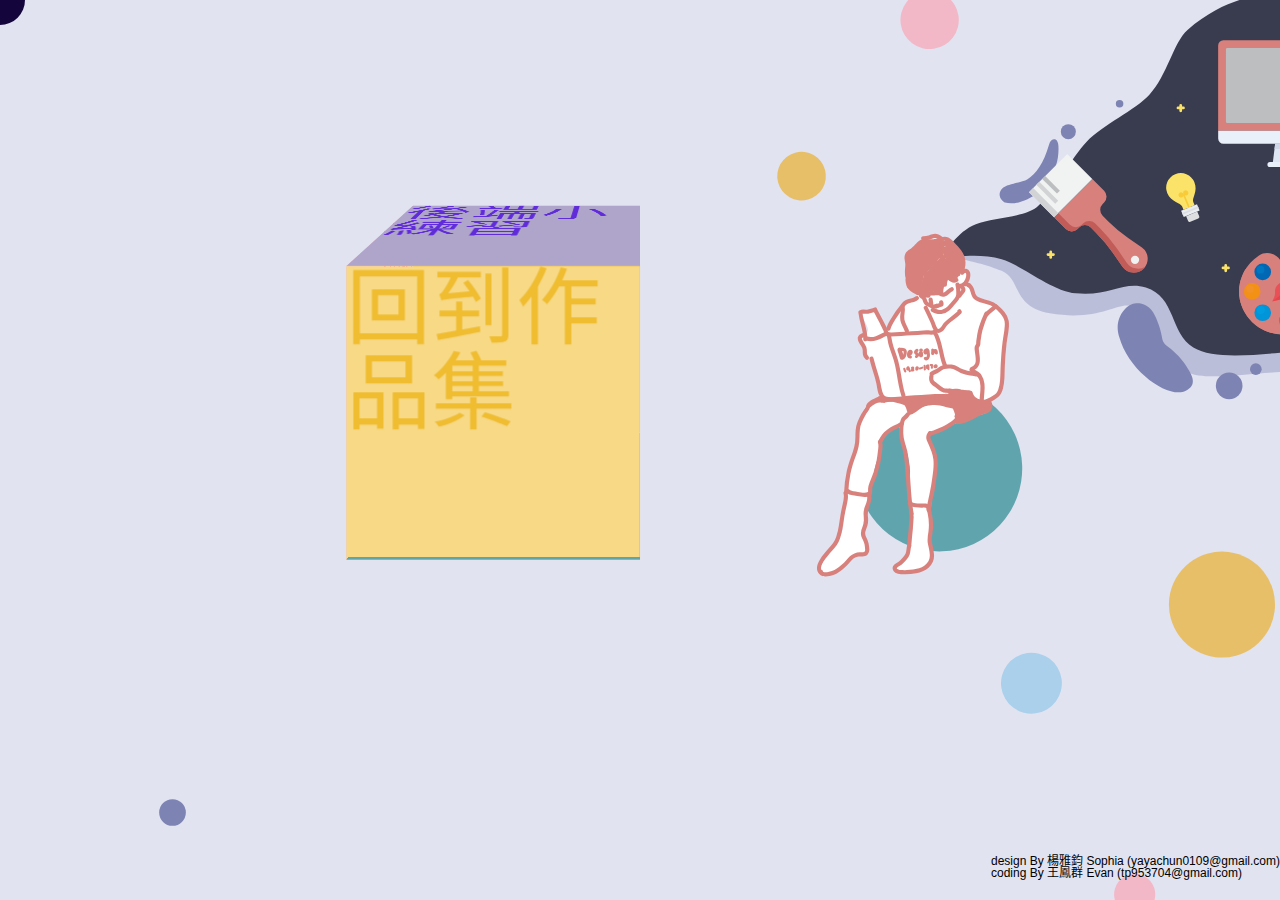
<file: index.html>
<!DOCTYPE html>
<html lang="zh-TW">

<head>
    <meta charset="UTF-8">
    <meta name="viewport" content="width=device-width, initial-scale=1.0">
    <meta http-equiv="X-UA-Compatible" content="ie=edge">
    <title>A</title>
    <link rel="shortcut icon" href="./images/favicon-20200108031730244.ico" type="image/x-icon">
    <!-- <link rel="stylesheet" href="../css/all.css"> -->
    <link rel="stylesheet" href="./css/all.css">

    <link rel="stylesheet" href="./css/only-myIndex.css">
</head>

<body>
    <div class="BG">
        <div class="container">
            <div class="Tbox">
                <div class="cube">
                    <!-- 黃 -->
                    <div class="font side magicpen_hover">
                        <div style="font-size: 5rem; color: #f0bd30;"><a href="https://evan-sophia.web.app/Evan/index"><span></span></a>回到作品集</div>
                        <!-- <img src="../pic_06/icon-02.svg"></img> -->
                    </div>
                    <!-- 粉 -->
                    <div class="right side magicpen_hover">
                        <div style="font-size: 5rem; color: #ec5a81;"><a href="https://evan-sophia.firebaseapp.com/Evan/chat"><span></span></a>關於 <br> 王鳳群</div>
                    </div>
                    <!-- 藍 -->
                    <div class="left side">
                        <div style="font-size: 5rem; color: #259cf1;"><a href="https://evan-sophia.firebaseapp.com/Evan/chat"><span></span></a>工作經歷</div>
                    </div>
                    <!-- 紫 -->
                    <div class="top side" style="font-size: 5rem; color: #602cda;"><a href="https://evan-sophia.firebaseapp.com/Evan/Profio/B&GCoding"><span></span></a>後端小練習</div>
                    <!-- 綠 -->
                    <div class="bottom side">
                        <div style="font-size: 4rem; color: #026269;"><a href="https://evan-sophia.firebaseapp.com/Evan/Profio/B&GCoding"><span></span></a>Mechine Learn小練習</div>
                    </div>
                    <div class="back side"><a href="./index.html"><span></span></a></div>
                </div>
            </div>   
                
        </div>
        <span class="sm-text">
            design By 楊雅鈞 Sophia (yayachun0109@gmail.com) <br>
            coding By 王鳳群 Evan (tp953704@gmail.com)
        </span> 
        <div class="magicpen">
    
        </div>
        
    </div>
    <script src="./vendor/jQuery/3.4.0/jquery-3.4.0.min.js"></script>
    <script src="./vendor/bootstrap/4.3.1/js/bootstrap.bundle.min.js"></script>
    <script src="./js/EWYC.js"></script>
</body>

</html>
</file>
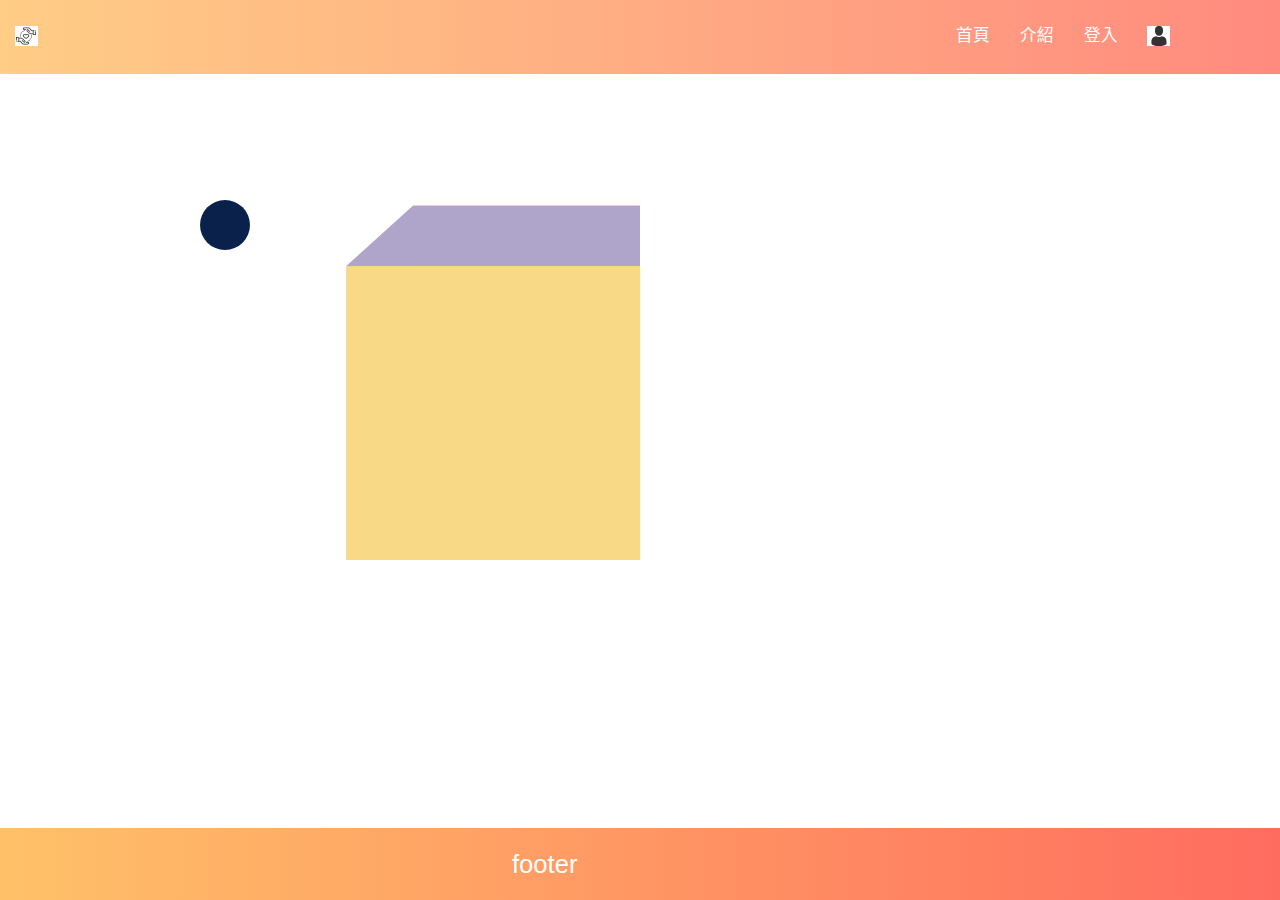
<file: html/index.html>
<!DOCTYPE html>
<html lang="zh-TW">

<head>
    <meta charset="UTF-8">
    <meta name="viewport" content="width=device-width, initial-scale=1.0">
    <meta http-equiv="X-UA-Compatible" content="ie=edge">
    <title>A</title>
    <link rel="shortcut icon" href="./../images/favicon-20200108031730244.ico" type="image/x-icon">
    <link rel="stylesheet" href="../css/all.css">
    <link rel="stylesheet" href="../css/only-index.css">
</head>

<body>
    <div class="navigation">
        <ul class="navigation_list">
            <li class="navigation_title sm-title-text"><span class="icon icon_primary"></span></li>
            <li class="navigation_burger sm-title-text"><span class="icon icon_menu list_burger"></span></li>
            <li class="navigation_item sm-title-text">首頁</li>
            <li class="navigation_item sm-title-text">介紹</li>
            <li class="navigation_item sm-title-text">登入</li>
            <li class="navigation_icon sm-title-text"><span class="icon icon_user"></span></li>
        </ul>
    </div>
    <div class="slidebar_menu_box displayNone">
        <div class="slidebar_header">
            <div class="icon icon_close slidebar_header_item_close"></div>
            <div class="slidebar_header_item"><span class="slidebar_header_item_context">HelloXXX</span></div>
        </div>
        <ul class="slidebar_list">
            <li class="slidebar_item">項目1</li>
            <li class="slidebar_item">項目2</li>
            <li class="slidebar_item">項目3</li>
            <li class="slidebar_item">項目1</li>
            <li class="slidebar_item">項目2</li>
            <li class="slidebar_item">項目3</li>
        </ul>
    </div>
    <div class="container">
        <div class="Tbox">
            <div class="cube">
                <div class="font side magicpen_hover">
                    <div></div>
                </div>
                <div class="right side magicpen_hover"></div>
                <div class="left side"></div>
                <div class="top side"></div>
                <div class="bottom side"></div>
                <div class="back side"></div>
            </div>
        </div>
    </div>
    <div class="magicpen">

    </div>
    <div class="LP"></div>

    <div class="footer magicpen_hover">
        <div class="title-text footer_text magicpen_hover">footer</div>
    </div>


    <script src="../vendor/jQuery/3.4.0/jquery-3.4.0.min.js"></script>
    <script src="../vendor/bootstrap/4.3.1/js/bootstrap.bundle.min.js"></script>
    <script src="../js/EWYC.js"></script>
</body>

</html>
</file>
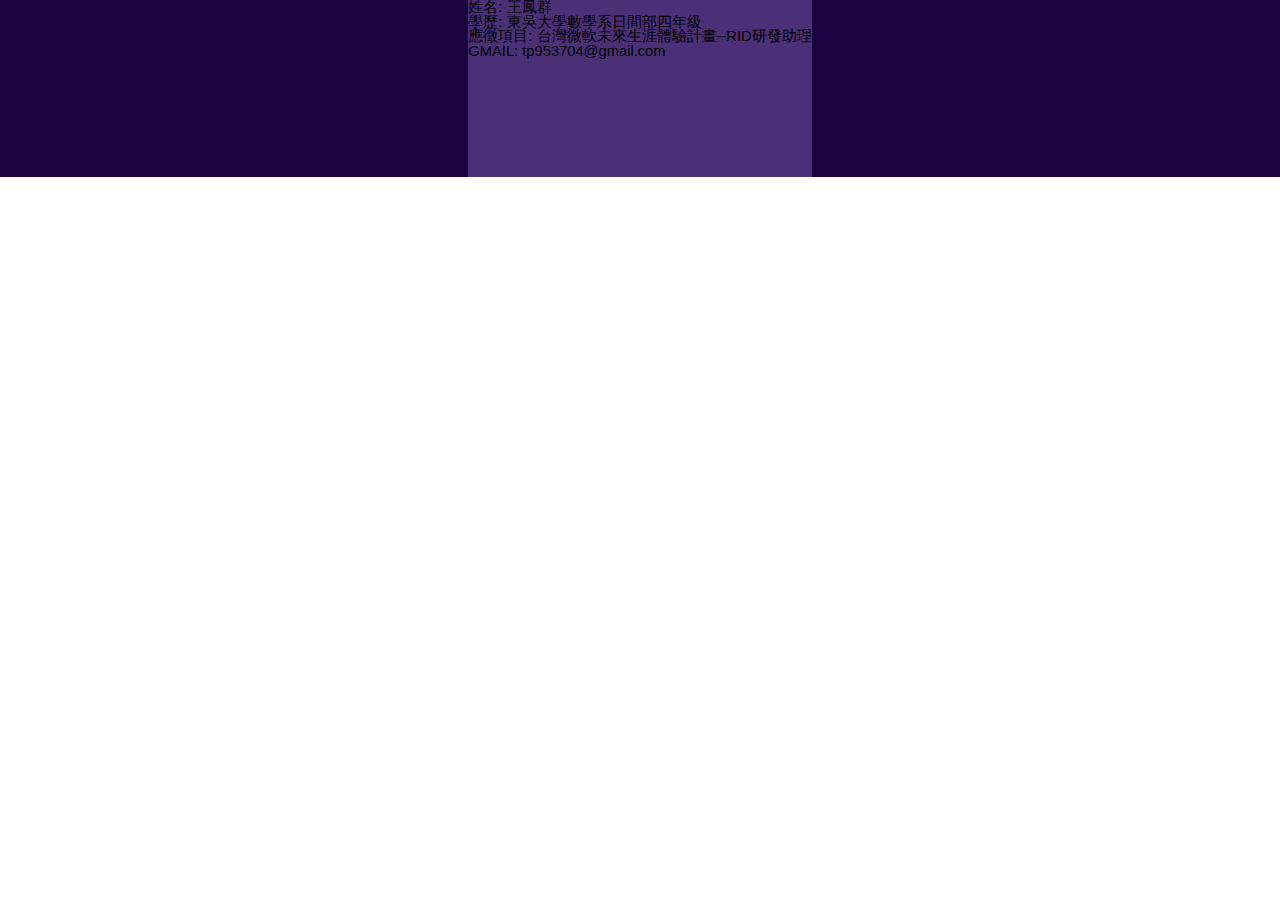
<file: ProjectIntro.html>
<!DOCTYPE html>
<html lang="en">
<head>
    <meta charset="UTF-8">
    <meta name="viewport" content="width=device-width, initial-scale=1.0">
    <title>Document</title>
    <link rel="stylesheet" href="./css/all.css">
    <link rel="stylesheet" href="./css/projectIntro.css">
</head>
<body>
    <div class="Background">
        <div class="Info">
            <div class="Info_introduce">
                <div class="introduce">
                    <span class="introduce_key">姓名:</span>
                    <span class="introduce_content">王鳳群</span>
                </div>
                <div class="introduce">
                    <span class="introduce_key">學歷:</span>
                    <span class="introduce_content">東吳大學數學系日間部四年級</span>
                </div>
                <div class="introduce">
                    <span class="introduce_key">應徵項目:</span>
                    <span class="introduce_content">台灣微軟未來生涯體驗計畫--RID研發助理</span>
                </div>
                <div class="introduce">
                    <span class="introduce_key">GMAIL:</span>
                    <span class="introduce_content">tp953704@gmail.com</span>
                </div>            
            </div>
        </div>
    </div>
</body>
</html>
</file>
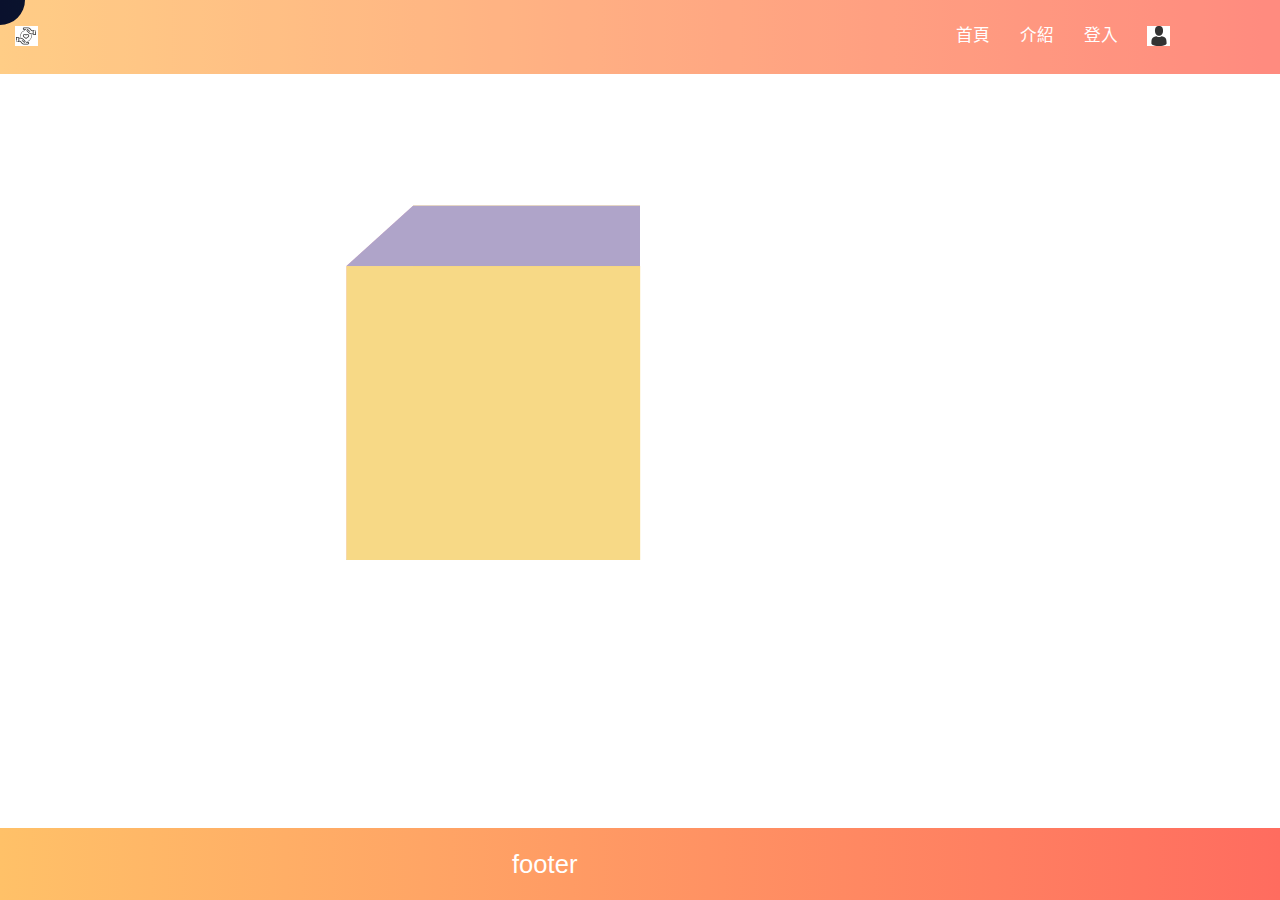
<file: html/box.html>
<!DOCTYPE html>
<html lang="zh-TW">
<head>
    <meta charset="UTF-8">
    <meta name="viewport" content="width=device-width, initial-scale=1.0">
    <meta http-equiv="X-UA-Compatible" content="ie=edge">
    <title>A</title>
    <link rel="shortcut icon" href="./../images/favicon-20200108031730244.ico" type="image/x-icon">
    <link rel="stylesheet" href="../css/all.css">
    <link rel="stylesheet" href="../css/only-index.css">
</head>
<body>
    <div class="navigation">
        <ul class="navigation_list">
            <li class="navigation_title sm-title-text"><span class="icon icon_primary"></span></li>
            <li class="navigation_burger sm-title-text"><span class="icon icon_menu list_burger"></span></li>
            <li class="navigation_item sm-title-text">首頁</li>
            <li class="navigation_item sm-title-text">介紹</li>
            <li class="navigation_item sm-title-text">登入</li>
            <li class="navigation_icon sm-title-text"><span class="icon icon_user"></span></li>
        </ul>
    </div>
    <div class="slidebar_menu_box displayNone">
        <div class="slidebar_header">
            <div class="icon icon_close slidebar_header_item_close"></div>
            <div class="slidebar_header_item"><span class="slidebar_header_item_context">HelloXXX</span></div>
        </div>
        <ul class="slidebar_list">
            <li class="slidebar_item">項目1</li>
            <li class="slidebar_item">項目2</li>
            <li class="slidebar_item">項目3</li>
            <li class="slidebar_item">項目1</li>
            <li class="slidebar_item">項目2</li>
            <li class="slidebar_item">項目3</li>
        </ul>
    </div>
    <div class="container">
        <div class="Tbox">
            <div class="cube">
                <div class="font side magicpen_hover">
                    <div></div>
                </div>
                <div class="right side magicpen_hover"></div>
                <div class="left side"></div>
                <div class="top side"></div>
                <div class="bottom side"></div>
                <div class="back side"></div>
            </div>
        </div>        
    </div>
    <div class="magicpen">

    </div>
    
    <div class="footer magicpen_hover">
        <div class="title-text footer_text magicpen_hover">footer</div>
    </div>
        

    <script src="../vendor/jQuery/3.4.0/jquery-3.4.0.min.js"></script>
    <script src="../vendor/bootstrap/4.3.1/js/bootstrap.bundle.min.js"></script>
    <script src="../js/EWYC.js"></script>
    <script src="../js/box.js"></script>
</body>
</html>
</file>
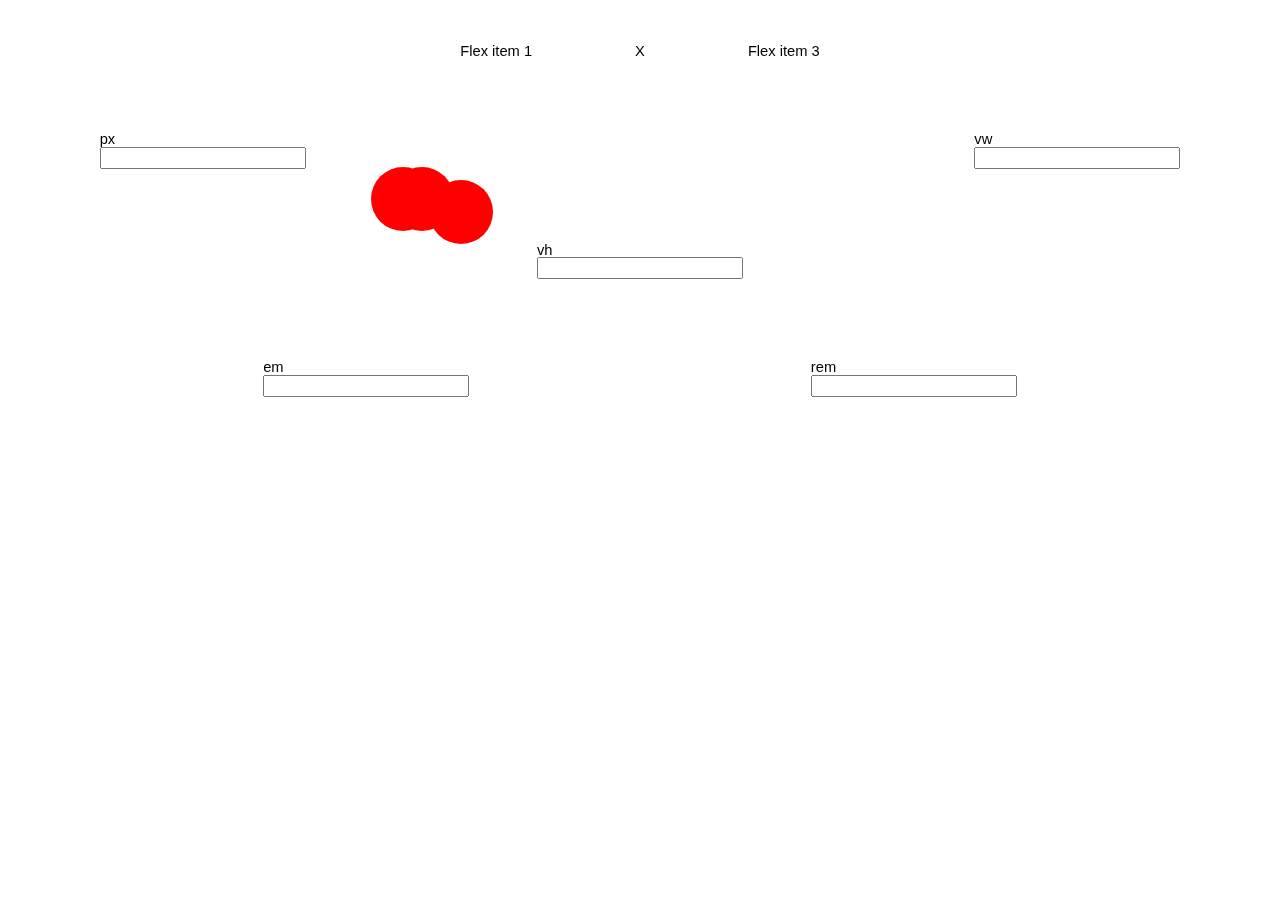
<file: html/front_tool.html>
<!DOCTYPE html>
<html lang="zh-TW">

<head>
    <meta charset="UTF-8">
    <meta name="viewport" content="width=device-width, initial-scale=1.0">
    <meta http-equiv="X-UA-Compatible" content="ie=edge">
    <title>StyleByBroostrap</title>
    <link rel="shortcut icon" href="./../images/favicon-20200108031730244.ico" type="image/x-icon">
    <link rel="stylesheet" href="../vendor//bootstrap/4.3.1/css/bootstrap.min.css">
    <link rel="stylesheet" href="../css/all.css">
    <link rel="stylesheet" href="../css/only-front_tool.css">
</head>

<body>
    <div class="container">
        <div class="d-flex flex-column bd-highlight mb-3 align-items-stretch">
            <div class="my-3 p-2 bd-highlight">
                <div class="d-flex flex-row bd-highlight m-3 justify-content-center">
                    <div class="p-2 mx-5 bd-highlight pageWidth">Flex item 1</div>
                    <div class="p-2 mx-5 bd-highlight">X</div>
                    <div class="p-2 mx-5 bd-highlight pageHeight">Flex item 3</div>
                </div>
            </div>
            <div class="my-3 p-2 bd-highlight">
                <div class="d-flex flex-row bd-highlight mb-3 justify-content-between">
                    <div class="p-2 bd-highlight">
                        <div class="px">
                            <div>px</div>
                            <input type="text" name="px" id="px">
                        </div>
                    </div>

                    <div class="p-2 bd-highlight">
                        <div class="vw">
                            <div>vw</div>
                            <input type="text" name="vw" id="vw">
                        </div>
                    </div>
                </div>
            </div>
            <div class="my-3 p-2 bd-highlight">
                <div class="d-flex flex-row bd-highlight mb-3 justify-content-around">
                    <div class="p-2 bd-highlight">
                        <div class="vh">
                            <div>vh</div>
                            <input type="text" name="vh" id="vh">
                        </div>
                    </div>
                </div>
            </div>
            <div class="my-4 p-2 bd-highlight">
                <div class="d-flex flex-row bd-highlight mb-3 justify-content-around align-items-center ">
                    <div class="p-2 bd-highlight">
                        <div class="em">
                            <div>em</div>
                            <input type="text" name="em" id="em">
                        </div>
                    </div>
                    <div class="p-2 bd-highlight">
                        <div class="rem">
                            <div>rem</div>
                            <input type="text" name="rem" id="rem">
                        </div>
                    </div>
                </div>
            </div>
            <div id="dragon"></div>
            <!-- <div
                style="background-color: red; width: 2vw; height: 2vw; border-radius: 20px; position: fixed; top:30vw; left:29vw;">
            </div> -->
        </div>
    </div>




    <script src="../vendor/jQuery/3.4.0/jquery-3.4.0.min.js"></script>
    <script src="../js/EWYC.js"></script>
    <script src="../js/tool.js"></script>
</body>

</html>
</file>
<file: css/all.css>
.title-text {
  line-height: 2vw;
  font-size: 2vw;
}

.sm-title-text {
  font-size: 1.3vw;
}

.bg-text {
  font-size: 3vw;
}

html, body, div, span, applet, object, iframe,
h1, h2, h3, h4, h5, h6, p, blockquote, pre,
a, abbr, acronym, address, big, cite, code,
del, dfn, em, font, img, ins, kbd, q, s, samp,
small, strike, strong, sub, sup, tt, var,
dl, dt, dd, ol, ul, li,
fieldset, form, label, legend,
table, caption, tbody, tfoot, thead, tr, th, td {
  margin: 0;
  padding: 0;
  border: 0;
  outline: 0;
  font-weight: inherit;
  font-style: inherit;
  font-size: 100%;
  font-family: -apple-system-font, arial,"Microsoft JhengHei";
  vertical-align: baseline;
}

/* remember to define focus styles! */
:focus {
  outline: 0;
}

body {
  line-height: 1;
  color: black;
  background: white;
}

ol, ul {
  list-style: none;
}

/* tables still need 'cellspacing="0"' in the markup */
table {
  border-collapse: separate;
  border-spacing: 0;
}

caption, th, td {
  text-align: left;
  font-weight: normal;
}

blockquote:before, blockquote:after,
q:before, q:after {
  content: "";
}

blockquote, q {
  quotes: "" "";
}

.icon_primary {
  background-image: url(../../images/care.svg);
  background-color: white;
}

.icon_user {
  background-image: url(../../images/man-user.svg);
  background-color: white;
}

.icon_menu {
  background-image: url(../../images/menu_icon.svg);
}

.icon_home {
  background-image: url(../../images/house.svg);
}

.icon_close {
  background-image: url(../../images/close.svg);
}

.icon {
  text-indent: 100%;
  display: inline-block;
  vertical-align: middle;
  font-size: 0;
  background-repeat: no-repeat;
  background-position: center;
  background-size: contain;
  margin-top: -.1rem;
  margin-right: .372rem;
  width: 1.563rem;
  height: 1.363rem;
  color: white;
}

.footer {
  display: block;
  position: fixed;
  top: 92vh;
  height: 8vh;
  width: 100vw;
  background: -webkit-gradient(linear, left top, right top, from(#ffc168), to(#ff6c5f));
  background: linear-gradient(to right, #ffc168 0%, #ff6c5f 100%);
}

.footer .footer_text {
  position: absolute;
  left: 40vw;
  color: white;
  line-height: 8vh;
}

.navigation {
  position: fixed;
  width: 100vw;
  display: block;
  background-color: #ff6c5f;
  z-index: 1002;
  opacity: 0.8;
  padding: 15px;
}

.navigation .navigation_list {
  color: white;
}

.navigation .navigation_list .navigation_burger {
  display: inline;
  padding-right: 45vw;
}

@media (min-width: 576px) {
  .navigation .navigation_list .navigation_burger {
    display: none;
  }
}

@media (min-width: 768px) {
  .navigation .navigation_list .navigation_burger {
    padding-right: 60vw;
  }
}

@media (min-width: 992px) {
  .navigation .navigation_list .navigation_burger {
    padding-right: 70vw;
  }
}

.navigation .navigation_list .navigation_title {
  display: none;
  padding-right: 45vw;
}

@media (min-width: 576px) {
  .navigation .navigation_list .navigation_title {
    display: inline;
  }
}

@media (min-width: 768px) {
  .navigation .navigation_list .navigation_title {
    padding-right: 60vw;
  }
}

@media (min-width: 992px) {
  .navigation .navigation_list .navigation_title {
    padding-right: 70vw;
  }
}

.navigation .navigation_list .navigation_item {
  display: inline-block;
  padding: 1vw;
}

.navigation .navigation_list .navigation_icon {
  display: inline-block;
  padding: 1vw;
}

@media (min-width: 768px) {
  .navigation {
    background: -webkit-gradient(linear, left top, right top, from(#ffc168), to(#ff6c5f));
    background: linear-gradient(to right, #ffc168 0%, #ff6c5f 100%);
  }
}

.slidebar_menu_box {
  position: fixed;
  height: 100vh;
  width: 50vw;
  background: -webkit-gradient(linear, left top, left bottom, from(#ffc168), to(#ff6c5f));
  background: linear-gradient(to bottom, #ffc168 0%, #ff6c5f 100%);
  color: white;
  z-index: 1003;
}

.slidebar_menu_box .slidebar_header {
  display: -webkit-inline-box;
  display: -ms-inline-flexbox;
  display: inline-flex;
  -webkit-box-orient: horizontal;
  -webkit-box-direction: reverse;
      -ms-flex-direction: row-reverse;
          flex-direction: row-reverse;
  height: 20vh;
  width: 50vw;
  background: -webkit-gradient(linear, left top, left bottom, from(#ff6c5f), to(#ffc168));
  background: linear-gradient(to bottom, #ff6c5f 0%, #ffc168 100%);
}

.slidebar_menu_box .slidebar_header .slidebar_header_item_close {
  -webkit-box-pack: start;
      -ms-flex-pack: start;
          justify-content: flex-start;
}

.slidebar_menu_box .slidebar_header .slidebar_header_item {
  position: relative;
  top: 5vh;
  width: 50vw;
  left: 3vw;
}

.slidebar_menu_box .slidebar_list {
  opacity: 0.7;
}

.slidebar_menu_box .slidebar_list .slidebar_item {
  padding: 3vh;
  border-bottom: 1px #ff6c5f dashed;
}

@media (min-width: 576px) {
  .slidebar_menu_box {
    display: none;
  }
}

.displayNone {
  display: none;
}

:root {
  font-size: calc( 13px + (6/(1920 - 1024)*(100vw - 1024px)));
}
/*# sourceMappingURL=all.css.map */
</file>
<file: css/only-myIndex.css>
@charset "UTF-8";
html, body {
  margin: 0;
  width: 100%;
  height: 100%;
  /* 微軟正黑體 */
  font-family: "微軟雅黑體", "Helvetica", "Arial", "LiHei Pro", "黑體-繁", "微軟正黑體", sans-serif;
}

.BG {
  width: 100%;
  height: 100%;
  background-image: url(../images/BG.svg);
  background-repeat: no-repeat;
  background-position: center;
  background-size: cover;
}

.container {
  display: block;
  width: 100%;
  height: 95%;
  -webkit-transform-origin: center;
  transform-origin: center;
}

.container .Tbox {
  position: relative;
  -webkit-perspective: 1000px;
  perspective: 1000px;
  -webkit-perspective-origin: 50% 50%;
  perspective-origin: 50% 50%;
  -webkit-transform-style: preserve-3d;
  transform-style: preserve-3d;
}

.container .Tbox .cube {
  -webkit-transform-style: preserve-3d;
  transform-style: preserve-3d;
  position: absolute;
  top: 40vh;
  left: 40vw;
  -webkit-transform: rotateY(0deg);
  transform: rotateY(0deg);
}

.container .Tbox .cube .side {
  display: inline-block;
  width: 20vw;
  height: 20vw;
  position: absolute;
  top: -10vw;
  left: -10vw;
}

.container .Tbox .cube .font {
  background-color: #f7d986;
  -webkit-transform: rotate3d(0, 0, 0, 0) translate3d(0, 0, 10vw);
  transform: rotate3d(0, 0, 0, 0) translate3d(0, 0, 10vw);
}

.container .Tbox .cube .left {
  background-color: #aad0eb;
  -webkit-transform: rotate3d(0, 1, 0, 90deg) translate3d(0vh, 0, 10vw);
  transform: rotate3d(0, 1, 0, 90deg) translate3d(0vh, 0, 10vw);
}

.container .Tbox .cube .right {
  background-color: #f3b8c8;
  -webkit-transform: rotate3d(0, 1, 0, -90deg) translate3d(0vh, 0, 10vw);
  transform: rotate3d(0, 1, 0, -90deg) translate3d(0vh, 0, 10vw);
}

.container .Tbox .cube .top {
  background-color: #afa4c9;
  -webkit-transform: rotate3d(1, 0, 0, 90deg) translate3d(0vh, 0vh, 10vw);
  transform: rotate3d(1, 0, 0, 90deg) translate3d(0vh, 0vh, 10vw);
}

.container .Tbox .cube .bottom {
  background-color: #5fa6ab;
  -webkit-transform: rotate3d(1, 0, 0, -90deg) translate3d(0vh, 0vh, 10vw);
  transform: rotate3d(1, 0, 0, -90deg) translate3d(0vh, 0vh, 10vw);
}

.container .Tbox .cube .back {
  background-color: #e5b345;
  -webkit-transform: rotate3d(0, 0, 0, 0deg) translate3d(0, 0, -10vw);
  transform: rotate3d(0, 0, 0, 0deg) translate3d(0, 0, -10vw);
}

.sm-text {
  height: 5%;
  font-size: 12px;
  display: -webkit-box;
  display: -ms-flexbox;
  display: flex;
  -webkit-box-orient: horizontal;
  -webkit-box-direction: reverse;
      -ms-flex-direction: row-reverse;
          flex-direction: row-reverse;
}

.magicpen {
  position: fixed;
  z-index: 1003;
  background: wheat;
  border-radius: 50px;
  mix-blend-mode: difference;
  top: 200px;
  left: 200px;
  height: 50px;
  width: 50px;
}

.d-none {
  display: none;
}
/*# sourceMappingURL=only-myIndex.css.map */
</file>
<file: css/only-index.css>
.container {
  display: block;
  width: 100%;
  height: 100%;
  -webkit-transform-origin: center;
  transform-origin: center;
}

.container .Tbox {
  position: relative;
  -webkit-perspective: 1000px;
  perspective: 1000px;
  -webkit-perspective-origin: 50% 50%;
  perspective-origin: 50% 50%;
  -webkit-transform-style: preserve-3d;
  transform-style: preserve-3d;
}

.container .Tbox .cube {
  -webkit-transform-style: preserve-3d;
  transform-style: preserve-3d;
  position: absolute;
  top: 40vh;
  left: 40vw;
  -webkit-transform: rotateY(0deg);
  transform: rotateY(0deg);
}

.container .Tbox .cube .side {
  display: inline-block;
  width: 20vw;
  height: 20vw;
  position: absolute;
  top: -10vw;
  left: -10vw;
}

.container .Tbox .cube .font {
  background-color: #f7d986;
  -webkit-transform: rotate3d(0, 0, 0, 0) translate3d(0, 0, 10vw);
  transform: rotate3d(0, 0, 0, 0) translate3d(0, 0, 10vw);
}

.container .Tbox .cube .left {
  background-color: #aad0eb;
  -webkit-transform: rotate3d(0, 1, 0, 90deg) translate3d(0vh, 0, 10vw);
  transform: rotate3d(0, 1, 0, 90deg) translate3d(0vh, 0, 10vw);
}

.container .Tbox .cube .right {
  background-color: #f3b8c8;
  -webkit-transform: rotate3d(0, 1, 0, -90deg) translate3d(0vh, 0, 10vw);
  transform: rotate3d(0, 1, 0, -90deg) translate3d(0vh, 0, 10vw);
}

.container .Tbox .cube .top {
  background-color: #afa4c9;
  -webkit-transform: rotate3d(1, 0, 0, 90deg) translate3d(0vh, 0vh, 10vw);
  transform: rotate3d(1, 0, 0, 90deg) translate3d(0vh, 0vh, 10vw);
}

.container .Tbox .cube .bottom {
  background-color: #5fa6ab;
  -webkit-transform: rotate3d(1, 0, 0, -90deg) translate3d(0vh, 0vh, 10vw);
  transform: rotate3d(1, 0, 0, -90deg) translate3d(0vh, 0vh, 10vw);
}

.container .Tbox .cube .back {
  background-color: #e5b345;
  -webkit-transform: rotate3d(0, 0, 0, 0deg) translate3d(0, 0, -10vw);
  transform: rotate3d(0, 0, 0, 0deg) translate3d(0, 0, -10vw);
}

.magicpen {
  position: fixed;
  z-index: 1003;
  background: wheat;
  border-radius: 50px;
  mix-blend-mode: difference;
  top: 200px;
  left: 200px;
  height: 50px;
  width: 50px;
}

.LP {
  position: fixed;
  top: 50px;
  left: 50px;
  z-index: 1005;
  display: block;
  height: 3px;
  width: 9px;
  border: opx black solid;
  border-radius: 3px;
}
/*# sourceMappingURL=only-index.css.map */
</file>
<file: css/projectIntro.css>
html {
  overflow-x: hidden;
  overflow-y: scroll;
  max-width: 100%;
}

body {
  overflow: hidden;
}

.Background {
  width: 100%;
  display: -webkit-box;
  display: -ms-flexbox;
  display: flex;
  -webkit-box-pack: center;
      -ms-flex-pack: center;
          justify-content: center;
  background-color: #1b0342;
}

.Background .Info_introduce {
  height: 12rem;
  background-color: #4b2f77;
}
/*# sourceMappingURL=projectIntro.css.map */
</file>
<file: css/only-front_tool.css>
/* No CSS *//*# sourceMappingURL=only-front_tool.css.map */
</file>
